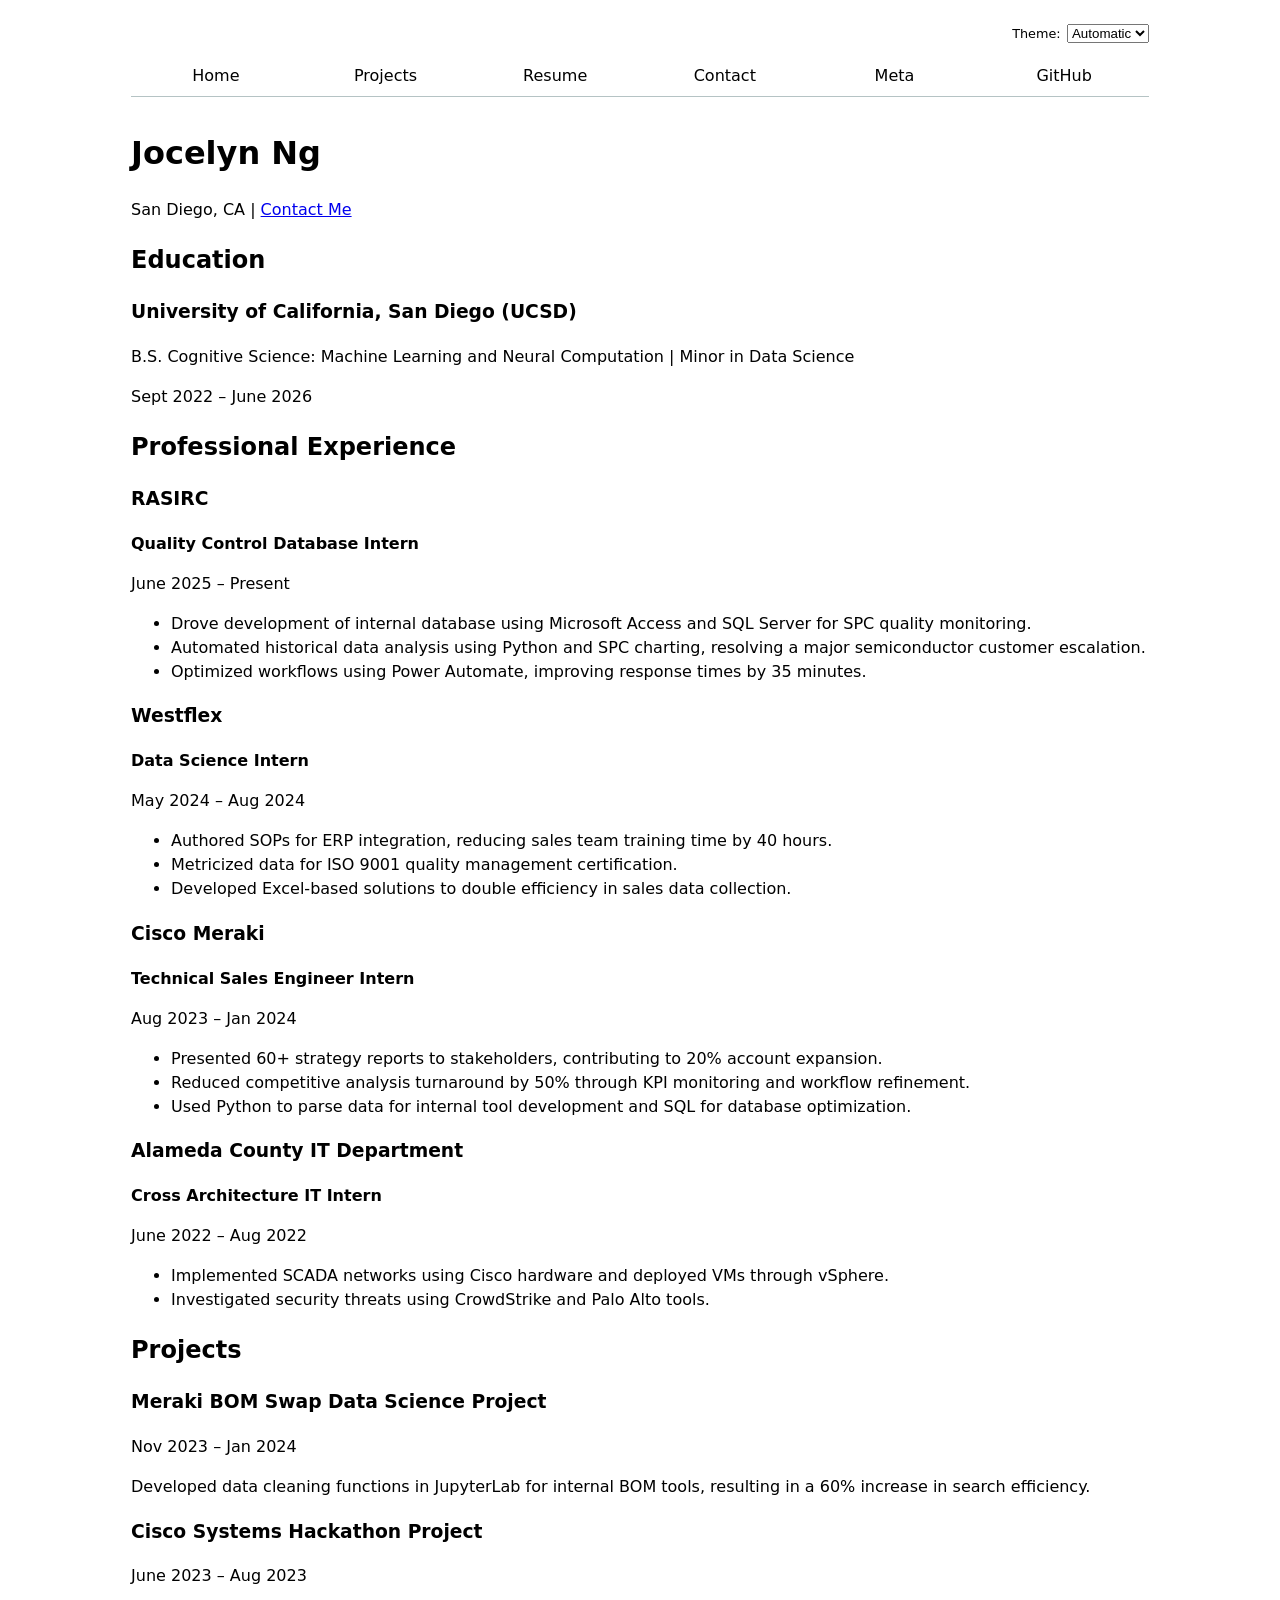
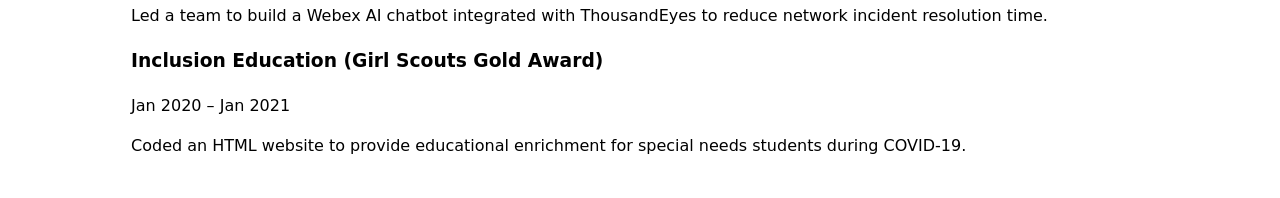
<file: resume/index.html>
<!DOCTYPE html>
<html lang="en">
<head>
    <meta charset="UTF-8">
    <meta name="viewport" content="width=device-width, initial-scale=1.0">
    <title>Resume - Jocelyn Ng</title>
    <link rel="stylesheet" href="../style.css">
    <script type="module" src="../global.js"></script>
</head>
<body>
    <!-- <nav>
    <a href="../index.html">Home</a>
    <a href="../projects/index.html">Projects</a>
    <a href="../contact/index.html">Contact</a>
    <a href="../resume/index.html">Resume</a> 
    <a href="https://github.com/jon008-jpg" target="_blank">GitHub</a>
    </nav> -->

    <header>
        <h1>Jocelyn Ng</h1>
        <p>San Diego, CA | <a href="../contact/index.html">Contact Me</a></p>
    </header>

    <section>
        <h2>Education</h2>
        <article>
            <header>
                <h3>University of California, San Diego (UCSD)</h3>
                <p>B.S. Cognitive Science: Machine Learning and Neural Computation | Minor in Data Science</p>
                <p><time datetime="2022-09">Sept 2022</time> – <time datetime="2026-06">June 2026</time></p>
            </header>
        </article>
    </section>

    <section>
        <h2>Professional Experience</h2>

        <article>
            <header>
                <h3>RASIRC</h3>
                <p><strong>Quality Control Database Intern</strong></p>
                <p><time datetime="2025-06">June 2025</time> – Present</p>
            </header>
            <ul>
                <li>Drove development of internal database using Microsoft Access and SQL Server for SPC quality monitoring.</li>
                <li>Automated historical data analysis using Python and SPC charting, resolving a major semiconductor customer escalation.</li>
                <li>Optimized workflows using Power Automate, improving response times by 35 minutes.</li>
            </ul>
        </article>

        <article>
            <header>
                <h3>Westflex</h3>
                <p><strong>Data Science Intern</strong></p>
                <p><time datetime="2024-05">May 2024</time> – <time datetime="2024-08">Aug 2024</time></p>
            </header>
            <ul>
                <li>Authored SOPs for ERP integration, reducing sales team training time by 40 hours.</li>
                <li>Metricized data for ISO 9001 quality management certification.</li>
                <li>Developed Excel-based solutions to double efficiency in sales data collection.</li>
            </ul>
        </article>

        <article>
            <header>
                <h3>Cisco Meraki</h3>
                <p><strong>Technical Sales Engineer Intern</strong></p>
                <p><time datetime="2023-08">Aug 2023</time> – <time datetime="2024-01">Jan 2024</time></p>
            </header>
            <ul>
                <li>Presented 60+ strategy reports to stakeholders, contributing to 20% account expansion.</li>
                <li>Reduced competitive analysis turnaround by 50% through KPI monitoring and workflow refinement.</li>
                <li>Used Python to parse data for internal tool development and SQL for database optimization.</li>
            </ul>
        </article>

        <article>
            <header>
                <h3>Alameda County IT Department</h3>
                <p><strong>Cross Architecture IT Intern</strong></p>
                <p><time datetime="2022-06">June 2022</time> – <time datetime="2022-08">Aug 2022</time></p>
            </header>
            <ul>
                <li>Implemented SCADA networks using Cisco hardware and deployed VMs through vSphere.</li>
                <li>Investigated security threats using CrowdStrike and Palo Alto tools.</li>
            </ul>
        </article>
    </section>

    <section>
        <h2>Projects</h2>
        
        <article>
            <h3>Meraki BOM Swap Data Science Project</h3>
            <p><time datetime="2023-11">Nov 2023</time> – <time datetime="2024-01">Jan 2024</time></p>
            <p>Developed data cleaning functions in JupyterLab for internal BOM tools, resulting in a 60% increase in search efficiency.</p>
        </article>

        <article>
            <h3>Cisco Systems Hackathon Project</h3>
            <p><time datetime="2023-06">June 2023</time> – <time datetime="2023-08">Aug 2023</time></p>
            <p>Led a team to build a Webex AI chatbot integrated with ThousandEyes to reduce network incident resolution time.</p>
        </article>

        <article>
            <h3>Inclusion Education (Girl Scouts Gold Award)</h3>
            <p><time datetime="2020-01">Jan 2020</time> – <time datetime="2021-01">Jan 2021</time></p>
            <p>Coded an HTML website to provide educational enrichment for special needs students during COVID-19.</p>
        </article>
    </section>

</body>
</html>
</file>
<file: style.css>
:root {
  --color-accent: oklch(59.23% 0.13664 146.754); 
}

html {
  accent-color: var(--color-accent);
  color-scheme: light dark;
}

body {
  font: 100%/1.5 system-ui;
  max-width: 100ch;
  margin-inline: auto;
  padding: 1em;
}

/* --- NAVIGATION --- */
nav {
    display: flex;
    margin-bottom: 2em;
    --border-color: oklch(50% 10% 200 / 40%);
    border-bottom: 1px solid var(--border-color);
}

nav a {
    flex: 1;
    text-align: center;
    text-decoration: none;
    color: inherit;
    padding: 0.5em;
}

nav a.current {
    border-bottom: 0.4em solid var(--border-color);
    padding-bottom: 0.1em;
}

nav a:not(.current):hover {
  border-bottom: 0.4em solid var(--color-accent);
  background-color: color-mix(in oklch, var(--color-accent), canvas 85%);
  padding-bottom: 0.1em;
}

/* --- THEME SELECTOR --- */
label.color-scheme {
    display: flex;
    justify-content: flex-end;
    align-items: center;
    gap: 0.5em;
    font-size: 80%;
    margin-bottom: 1em;
}

/* --- PIE CHART & LEGEND LAYOUT --- */
.container {
  display: flex;
  align-items: center;
  gap: 2em;
  margin-block: 2em;
}

#projects-plot {
    max-width: 20em;
    display: block;      
    overflow: visible;

    & path {
        transition: 300ms;
        cursor: pointer;
        outline: none; 
    }

    &:has(path:hover) {
        path:not(:hover) {
            opacity: 0.5;
        }
    }
}

.legend {
    flex: 1;
    display: grid;
    grid-template-columns: repeat(auto-fill, minmax(9em, 1fr));
    gap: 1em;
    padding: 1.5em;
    border: 1px solid #ccc;
    list-style: none;
}

.legend-item {
    display: flex;
    align-items: center;
    gap: 0.5em;
    font-size: 0.9em;
    cursor: pointer;
    transition: 300ms;
    padding: 0.5em;
    border-radius: 4px;
}

.swatch {
    display: inline-block;
    width: 1.2em;
    height: 1.2em;
    background-color: var(--color); 
    border-radius: 50%;
    aspect-ratio: 1 / 1;
    transition: background-color 300ms;
}

/* --- SELECTION STYLING --- */
.selected {
  --color: oklch(60% 45% 0) !important;
}

path.selected {
  fill: var(--color);
}

li.selected {
  background-color: color-mix(in oklch, var(--color), canvas 90%);
}

/* --- SEARCH BAR --- */
.searchBar {
    width: 100%;
    padding: 0.8em;
    margin-block: 2em;
    border: 1px solid var(--border-color);
    border-radius: 8px;
    font-size: 1.1em;
    background-color: color-mix(in oklch, var(--color-accent), canvas 95%);
}

/* --- PROJECTS GRID --- */
.projects {
  display: grid;
  grid-template-columns: repeat(auto-fill, minmax(15em, 1fr));
  gap: 2em;
}

.projects article {
  display: grid;
  grid-template-rows: auto auto 1fr; 
  gap: 1em;
}

.projects article h2 {
  margin: 0;
}

.projects article img {
  width: 100%;
  aspect-ratio: 16 / 9;
  object-fit: cover;
  background: #eee;
  border-radius: 8px;
}

.project-year {
    font-family: Baskerville, serif;
    font-variant-numeric: oldstyle-nums;
    color: oklch(50% 0 0);
    font-weight: bold;
}

/* --- STATS SUMMARY --- */
.stats {
  display: flex;
  flex-wrap: wrap;
  gap: 2rem;
  margin-block: 2em;
}

.stat-pair {
  display: flex;
  flex-direction: column;
  gap: 0.5rem;
}

.stats dt {
  font-size: 0.8rem;
  text-transform: uppercase;
  color: oklch(50% 0 0); 
}

.stats dd {
  font-size: 2rem;
  margin: 0;
  font-weight: 300; 
}

/* --- SCATTERPLOT GRIDLINES --- */
.gridlines {
  stroke-opacity: 0.15; 
}

.gridlines path {
  display: none; 
}

.gridlines .tick:nth-child(-n+6) line,
.gridlines .tick:nth-child(n+20) line {
  stroke: oklch(50% 0.1 250); 
  stroke-width: 1.5; 
}

.gridlines .tick:nth-child(n+7):nth-child(-n+19) line {
  stroke: oklch(60% 0.15 40); 
}

/* --- TOOLTIP STYLING --- */
dl.info {
    display: grid;
    grid-template-columns: auto 1fr;
    gap: 0.5em 1em;
    margin: 0;
    transition-duration: 500ms;
    transition-property: opacity, visibility;
}

dl.info[hidden]:not(:hover, :focus-within) {
  opacity: 0;
  visibility: hidden;
}

.tooltip {
  position: fixed;
  top: 1em;
  left: 1em;
  z-index: 1000;
  background-color: color-mix(in oklch, canvas, transparent 20%);
  backdrop-filter: blur(12px); 
  padding: 1rem 1.5rem;
  border-radius: 12px; 
  border: 1px solid oklch(80% 0 0 / 20%); 
  box-shadow: 
    0 10px 15px -3px rgb(0 0 0 / 0.1), 
    0 4px 6px -4px rgb(0 0 0 / 0.1);
}

/* --- DOT INTERACTION --- */
circle {
    transition: 200ms;
    transform-origin: center;
    transform-box: fill-box;
    cursor: crosshair;
}

circle:hover {
    transform: scale(1.5);
    fill: var(--color-accent); 
}

@keyframes marching-ants {
  to {
    stroke-dashoffset: -8; 
  }
}

.selection {
  fill-opacity: 0.1;
  stroke: black;
  stroke-opacity: 0.7;
  stroke-dasharray: 5 3; 
  animation: marching-ants 2s linear infinite; 
}

circle.selected {
  fill: #ff6b6b; 
  fill-opacity: 1 !important; 
}

circle {
  transition: all 200ms, r calc(var(--r) * 100ms);
  
  @starting-style {
    r: 0;
  }
}

/* --- FILE VISUALIZATION (UNIT DOTS) --- */
#files {
  display: grid;
  grid-template-columns: 1fr 4fr;

  > div {
    grid-column: 1 / -1;
    display: grid;
    grid-template-columns: subgrid;
  }

  dt {
    grid-column: 1;
  }

  dd {
    grid-column: 2;
    display: flex;
    flex-wrap: wrap;
    align-items: start;
    align-content: start;
    gap: 0.15em;
    padding-top: 0.6em;
    margin-left: 0;
  }
}

#files dt small {
  display: block;
  font-size: 0.75em;
  opacity: 0.7;
}

.loc {
  display: flex;
  width: 0.5em;
  aspect-ratio: 1;
  background: var(--color); 
  border-radius: 50%;
}

/* --- SCROLLYTELLING LAYOUT --- */
#scrolly-1 {
  position: relative;
  display: flex;
  gap: 1rem;
}

#scrolly-2 {
  position: relative;
  display: flex;
  gap: 1rem;
  flex-direction: row-reverse; /* Swaps the order for Codebase Evolution */
}

#scrolly-1 > *, #scrolly-2 > * {
  flex: 1;
}

#scatter-story, #file-story {
  position: relative;
}

#scatter-plot, #file-plot {
  position: sticky;
  top: 0;
  left: 0;
  bottom: auto;
  height: 50vh; 
}

#file-plot {
  overflow-y: auto;
}
</file>
